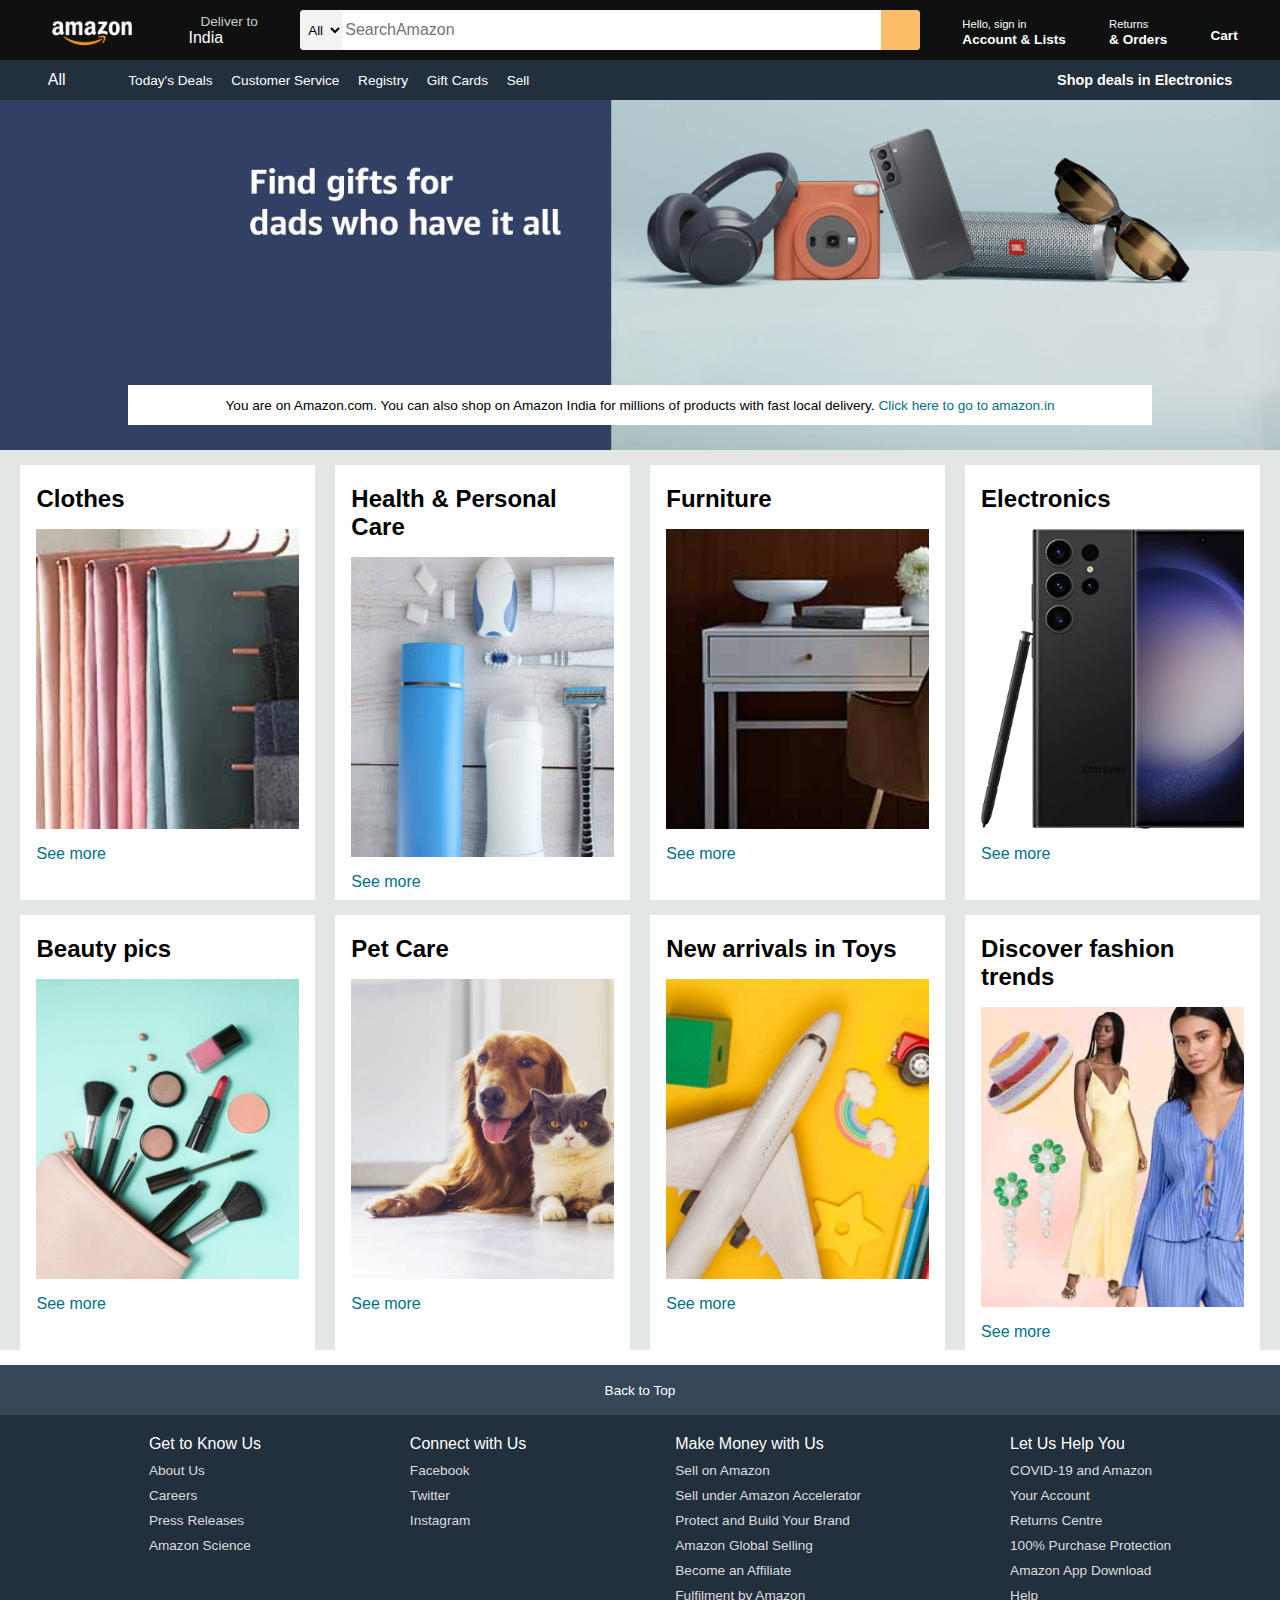
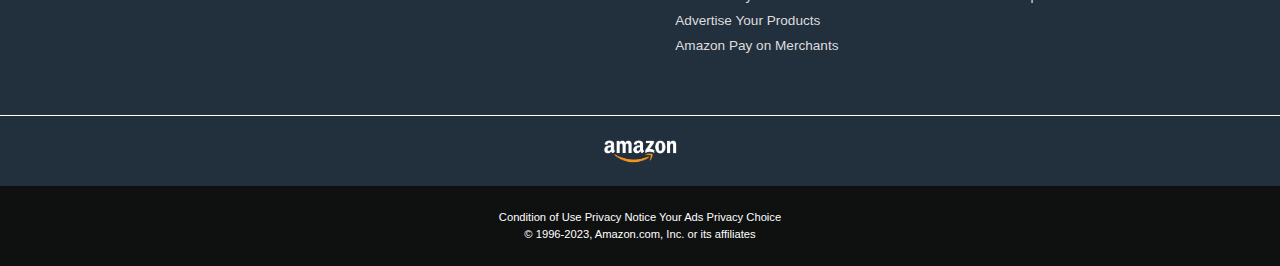
<file: Amazon clone1/index.html>
<!DOCTYPE html>
<html lang="en">
<head>
    <meta charset="UTF-8">
    <meta name="viewport" content="width=device-width, initial-scale=1.0">
    <title>Amazon clone Website</title>
    <link rel="stylesheet" href="https://cdnjs.cloudflare.com/ajax/libs/font-awesome/6.4.0/css/all.min.css" integrity="sha512-iecdLmaskl7CVkqkXNQ/ZH/XLlvWZOJyj7Yy7tcenmpD1ypASozpmT/E0iPtmFIB46ZmdtAc9eNBvH0H/ZpiBw==" crossorigin="anonymous" referrerpolicy="no-referrer" />
    <link rel="stylesheet" href="style.css">
</head>
<body>
  <header>
    <div class="navbar">

        <div class="nav-logo border">
               <div class="logo"></div>
        </div>

        <div class="nav-address border">
             <p class="add-first">Deliver to</p>
          <div class="add-icon">
            <i class="fa-solid fa-location-dot"></i>
            <p class="add-second">India</p>
          </div>
        </div>

        <div class="nav-search">
            <select class="search-select">
                <option>All</option>
            </select>
            <input placeholder="SearchAmazon" class="search-input">
            <div class="search-icon">
                <i class="fa-solid fa-magnifying-glass"></i>
            </div>
        </div>

       <div class="nav-singin border">
          <p><span>Hello, sign in</span></p>
          <p class="nav-second">Account & Lists</p>
       </div>

       <div class="nav-return border">
        <p><span>Returns</span></p>
        <p class="nav-second">& Orders</p>
     </div>
     <div class="nav-cart border">
         <i class="fa-solid fa-cart-shopping"></i>
         Cart
     </div>
    </div>
    <div class="panel">
      <div class="panel-all">
        <i class="fa-solid fa-bars"></i>
        All
      </div>
      <div class="panel-ops">
        <p>Today's Deals</p>
        <p>Customer Service</p>
        <p>Registry</p>
        <p>Gift Cards</p>
        <p>Sell</p>
        </p>
      </div>
      <div class="panel-deals">
        Shop deals in Electronics
      </div>
    </div>
  </header>
   <div class="hero-section">
      <div class="hero-msg">
        <p>You are on Amazon.com. You can also shop on Amazon India for millions of products with fast local delivery. <a>Click here to go to amazon.in</a></p>
      </div>
   </div>
   <div class="shop-section">
    <div class="box">
      <div class="box-content">
          <h2>Clothes</h2>
          <div class="box-img" style="background-image: url(images/box1_image.jpg);"></div>
          <p>See more</p>
      </div>
    </div>
    <div class="box">
      <div class="box-content">
        <h2>Health & Personal Care</h2>
        <div class="box-img" style="background-image: url(images/box2_image.jpg);"></div>
        <p>See more</p>
      </div>
    </div>
    <div class="box">
      <div class="box-content">
        <h2>Furniture</h2>
        <div class="box-img" style="background-image: url(images/box3_image.jpg);"></div>
        <p>See more</p>
      </div>
    </div>
    <div class="box">
      <div class="box-content">
        <h2>Electronics</h2>
        <div class="box-img" style="background-image: url(images/box4_image.jpg);"></div>
        <p>See more</p>
      </div>
    </div>
    <div class="box">
      <div class="box-content">
          <h2>Beauty pics</h2>
          <div class="box-img" style="background-image: url(images/box5_image.jpg);"></div>
          <p>See more</p>
      </div>
    </div>
    <div class="box">
      <div class="box-content">
        <h2>Pet Care</h2>
        <div class="box-img" style="background-image: url(images/box6_image.jpg);"></div>
        <p>See more</p>
      </div>
    </div>
    <div class="box">
      <div class="box-content">
        <h2>New arrivals in Toys</h2>
        <div class="box-img" style="background-image: url(images/box7_image.jpg);"></div>
        <p>See more</p>
      </div>
    </div>
    <div class="box">
      <div class="box-content">
        <h2>Discover fashion trends</h2>
        <div class="box-img" style="background-image: url(images/box8_image.jpg);"></div>
        <p>See more</p>
      </div>
    </div>
   </div>

  <footer>
      <div class="foot-panel1">
           Back to Top
      </div>
      <div class="foot-panel2">
          <ul>
              <p>Get to Know Us</p>
              <a>About Us</a>
              <a>Careers</a>
              <a>Press Releases</a>
              <a>Amazon Science</a>
          </ul>
          <ul>
            <p>Connect with Us</p>
            <a>Facebook</a>
            <a>Twitter</a>
            <a>Instagram</a>
        </ul>
        <ul>
          <p>Make Money with Us</p>
          <a>Sell on Amazon</a>
          <a>Sell under Amazon Accelerator</a>
          <a>Protect and Build Your Brand</a>
          <a>Amazon Global Selling</a>
          <a>Become an Affiliate</a>
          <a>Fulfilment by Amazon</a>
          <a>Advertise Your Products</a>
          <a>Amazon Pay on Merchants</a>
      </ul>
      <ul>
        <p>Let Us Help You</p>
        <a>COVID-19 and Amazon</a>
        <a>Your Account</a>
        <a>Returns Centre</a>
        <a>100% Purchase Protection</a>
        <a>Amazon App Download</a>
        <a>Help</a>
    </ul>
      </div>

    <div class="foot-panel3">
      <div class="logos"></div>
    </div>

    <div class="foot-panel4">
       <div class="pages">
            <a>Condition of Use</a>
            <a>Privacy Notice</a>
            <a>Your Ads Privacy Choice</a>
       </div>

       <div class="copyright">
        © 1996-2023, Amazon.com, Inc. or its affiliates
       </div>
    </div>

  </footer>
</body>
</html>
</file>
<file: Amazon clone1/style.css>
*{
    margin: 0;
    font-family: Arial;
    border: border-box;
}

.navbar
{
    height: 60px;
    background-color: #0f1111;
    color: white;
    display: flex;
    align-items: center;
    justify-content: space-evenly;
}
.nav-logo{
    height: 50px;
    width: 100px;
}
.logo
{
    background-image: url("images/amazon_logo.png") ;
   background-size: cover;   
    height: 50px;
    width: 100%;
}  
.border{
    border: 1.5px solid transparent;
}
.border:hover{
    border: 1.5px solid white ;
}

/* ====== box2 ========*/
.add-first{
    color: #cccccc;
    font-size: 0.85rem;
    margin-left: 15px;
}
.add-second{
   font-size: 1rem;
   margin-left: 3px ;
}

.add-icon{
      display: flex;
      align-items: center;
}

/* ===== box3 ===== */

.nav-search{
    display: flex;
    justify-content: space-evenly;
    background-color: pink;
    width: 620px;
    height: 40px;
    border-radius: 4px;
}
.search-select{
    background-color: #f3f3f3;
    width: 50px;
    text-align: center;
    border-top-left-radius: 4px;
    border-bottom-left-radius: 4px;
    border: none;
}
.search-input{
    width: 100%;
    font-size: 1rem;
    border: none;
}
.search-icon{
    width: 45px;
    display: flex;
    justify-content: center;
    align-items: center;
    font-size: 1.2rem;
    background-color: #febd68;
    border-top-right-radius: 4px;
    border-bottom-right-radius: 4px;
    color: #0f1111;
}
.nav-search:hover{
    border:2px solid orange ;
}

/* ===== box4 =======*/

span{
    font-size: 0.7rem;
}
.nav-second{
    font-size: 0.85rem;
    font-weight: 700;
}

/* ======= box6  ======= */

.nav-cart i {
    font-size: 30px;
    
}
.nav-cart{
    font-size: 0.85rem;
    font-weight: 700;
}

/* ===== panel  ========*/
.panel{
    height: 40px;
    background-color: #222f3d;
    display: flex;
    color: white;
    align-items: center;
    justify-content: space-evenly;
}
.panel-ops p {
    display: inline;
    margin-left: 15px;
}
.panel-ops{
    width: 70%;
    font-size:0.85rem ;

}
.panel-deals{
    font-size: 0.9rem;
    font-weight: 700;

}

/*======  hero section ========*/
.hero-section{
    background-image:url("images/hero_image.jpg");
    background-size: cover;
    height: 350px;
    display: flex;
    justify-content: center;
    align-items: flex-end;
}
.hero-msg{
    background-color: white;
    color: black;
    height:40px ;
    display: flex;
    align-items: center;
    justify-content: center;
    font-size:0.85rem ;
    width: 80%;
    margin-bottom: 25px;
}
.hero-msg a {
    color: #007185;
}

/* ======== shop - section -========*/
.shop-section{
    display: flex;
    flex-wrap: wrap;
    justify-content: space-evenly;
    background-color: #e2e7e6;
}
.box{
   /* border: 2px solid black; */
    height: 400px;
    width: 23%;
    background-color: white;
    padding: 20px 0px 15px;
    margin-top: 15px;
}
.box-img{
    height: 300px;
    background-size: cover;
    margin-top: 1rem ;
    margin-bottom: 1rem;
}
.box-content{
     margin-left: 1rem;
     margin-right: 1rem;
}
.box-content p {
    color: #007185;
}

/*====== footer =======*/

footer{
    margin-top: 15px;

}
.foot-panel1{
    background-color: #37475a;
    color: white;
    height: 50px;
    display: flex;
    justify-content: center;
    align-items: center;
    font-size: 0.85rem;
}
.foot-panel2{
    background-color: #222f3d;
    color: white;
    height: 300px;
    display: flex;
    justify-content: space-evenly;
}
ul{
    margin-top: 20px;
}
ul a{
    display: block;
    font-size: 0.85rem;
    margin-top: 10px;
    color: #dddddd;
}
.foot-panel3{
    background-color: #222f3d;
    color: white;
    border-top: 0.5px solid white;
    height: 70px;
    display: flex;
    justify-content: center;
    align-items: center;
}
.logos{
    background-image: url("images/amazon_logo.png");
    background-size: cover;
    height: 50px;
    width: 7%;
}  

.foot-panel4{
    background-color: #0f1111;
    color: white;
    height: 80px;
    font-size: 0.7rem;
    align-items: center; 
}
.pages{
    padding-top: 25px;
   text-align: center;
    justify-content: space-evenly;
}

.copyright{
    padding-top: 5px;
    text-align: center;
}
</file>
